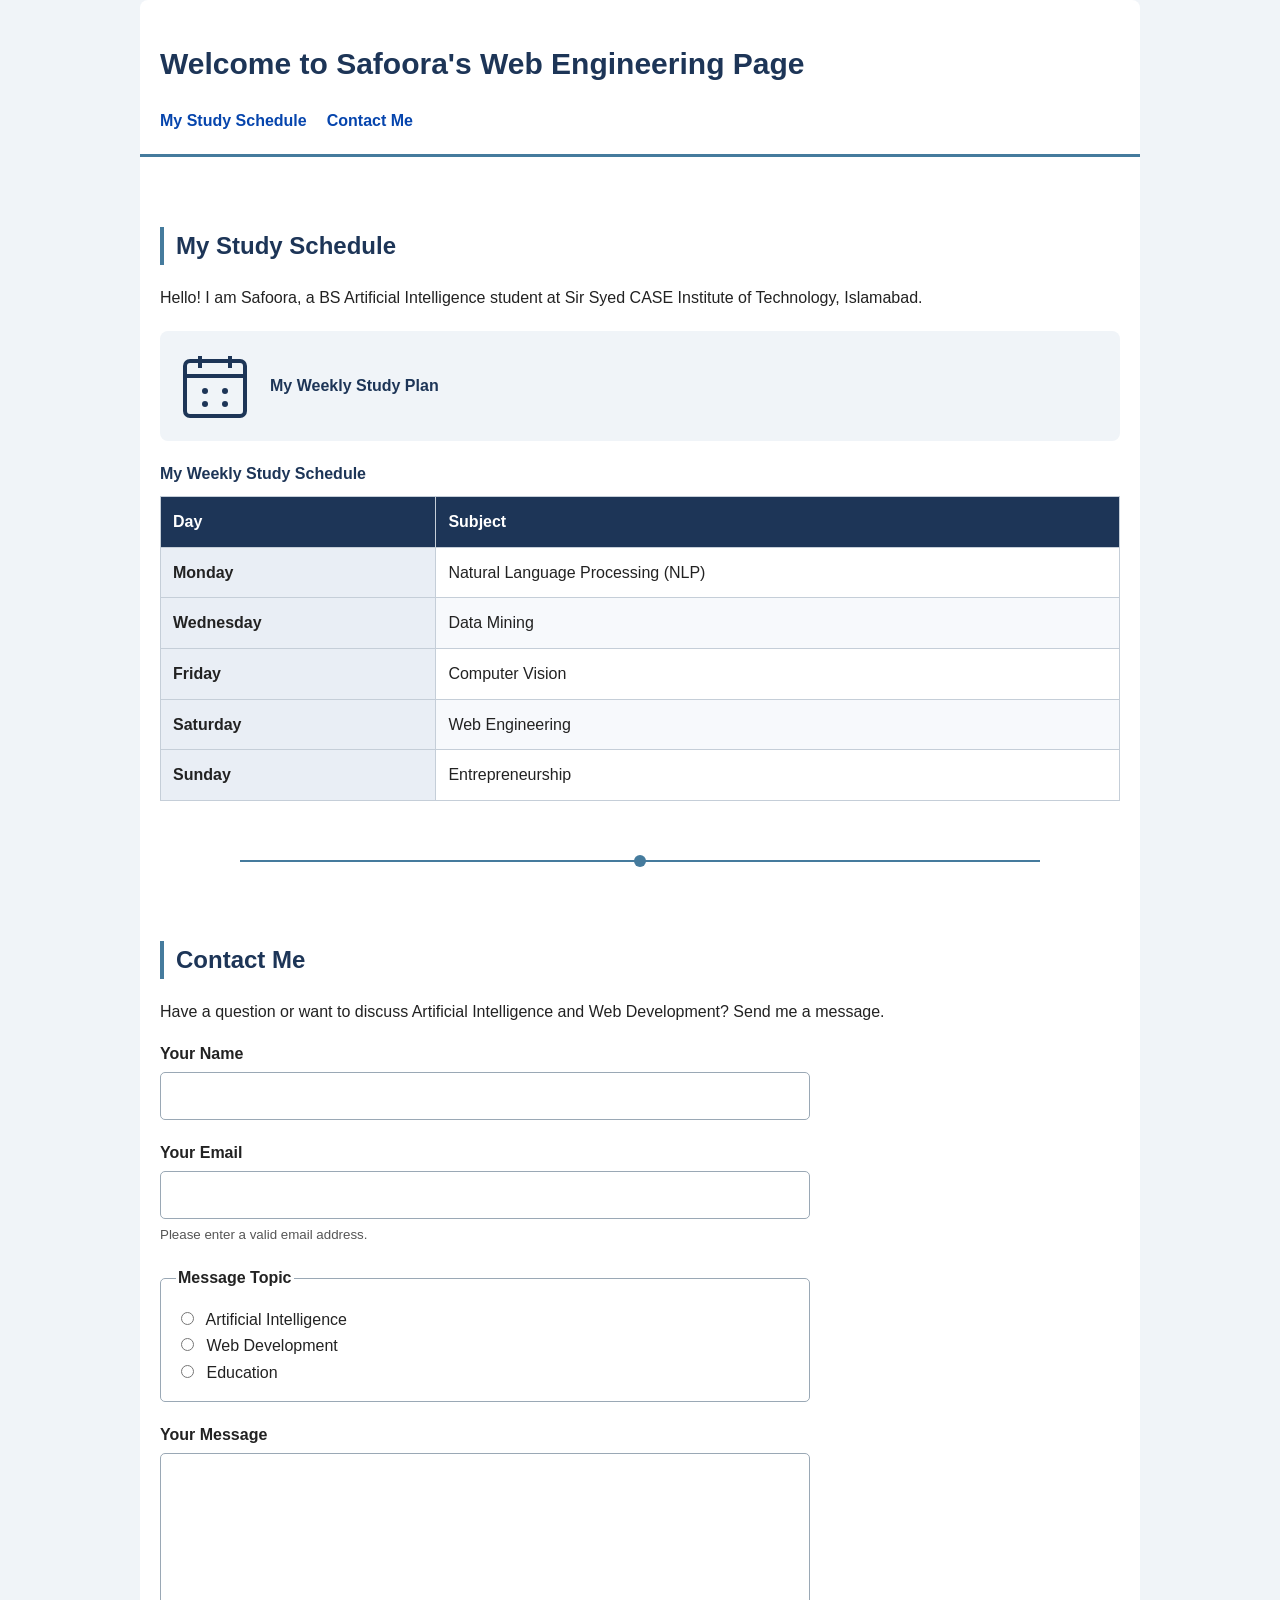
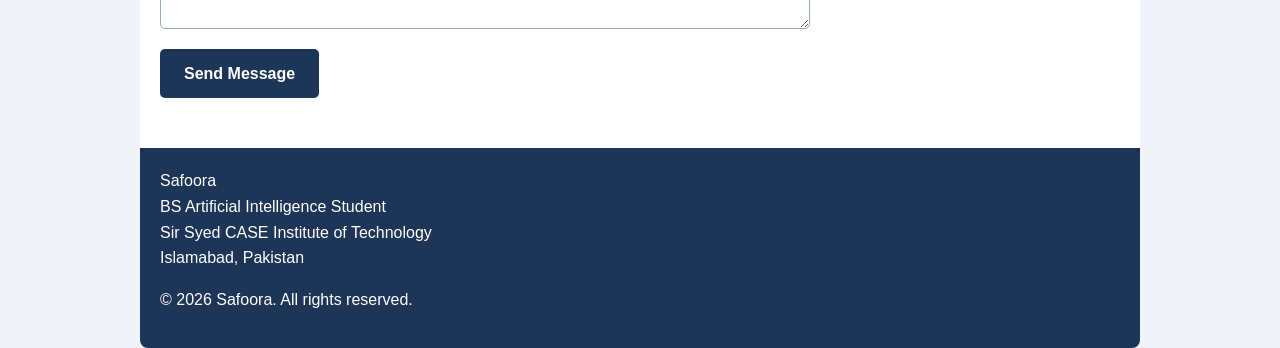
<file: lab2/index.html>
<!doctype html>
<html lang="en">
  <head>
    <meta charset="UTF-8" />
    <meta name="viewport" content="width=device-width, initial-scale=1.0" />
    <title>Web Engineering Lab 02 - Safoora</title>
    <link rel="stylesheet" href="style.css" />
  </head>
  <body>
    <a href="#main-content" class="skip-link"> Skip to main content </a>

    <header>
      <h1 id="greeting">Welcome to Safoora's Web Engineering Page</h1>

      <nav aria-label="Main navigation">
        <ul>
          <li>
            <a href="#office-hours">My Study Schedule</a>
          </li>
          <li>
            <a href="#feedback">Contact Me</a>
          </li>
        </ul>
      </nav>
    </header>

    <main id="main-content">
      <section id="office-hours">
        <h2>My Study Schedule</h2>

        <p>
          Hello! I am Safoora, a BS Artificial Intelligence student at Sir Syed
          CASE Institute of Technology, Islamabad.
        </p>

        <figure>
          <svg
            width="80"
            height="80"
            viewBox="0 0 80 80"
            role="img"
            aria-labelledby="calendar-title"
          >
            <title id="calendar-title">Study schedule calendar icon</title>
            <rect
              x="10"
              y="15"
              width="60"
              height="55"
              rx="5"
              fill="none"
              stroke="currentColor"
              stroke-width="4"
            />
            <line
              x1="10"
              y1="30"
              x2="70"
              y2="30"
              stroke="currentColor"
              stroke-width="4"
            />
            <line
              x1="25"
              y1="10"
              x2="25"
              y2="22"
              stroke="currentColor"
              stroke-width="4"
            />
            <line
              x1="55"
              y1="10"
              x2="55"
              y2="22"
              stroke="currentColor"
              stroke-width="4"
            />
            <circle cx="30" cy="45" r="3" fill="currentColor" />
            <circle cx="50" cy="45" r="3" fill="currentColor" />
            <circle cx="30" cy="58" r="3" fill="currentColor" />
            <circle cx="50" cy="58" r="3" fill="currentColor" />
          </svg>
          <figcaption>My Weekly Study Plan</figcaption>
        </figure>

        <table>
          <caption>
            My Weekly Study Schedule
          </caption>

          <thead>
            <tr>
              <th scope="col">Day</th>
              <th scope="col">Subject</th>
            </tr>
          </thead>

          <tbody>
            <tr>
              <th scope="row">Monday</th>
              <td>Natural Language Processing (NLP)</td>
            </tr>
            <tr>
              <th scope="row">Wednesday</th>
              <td>Data Mining</td>
            </tr>
            <tr>
              <th scope="row">Friday</th>
              <td>Computer Vision</td>
            </tr>
            <tr>
              <th scope="row">Saturday</th>
              <td>Web Engineering</td>
            </tr>
            <tr>
              <th scope="row">Sunday</th>
              <td>Entrepreneurship</td>
            </tr>
          </tbody>
        </table>
      </section>

      <svg
        class="section-divider"
        viewBox="0 0 800 20"
        aria-hidden="true"
        focusable="false"
      >
        <line
          x1="0"
          y1="10"
          x2="800"
          y2="10"
          stroke="currentColor"
          stroke-width="2"
        />
        <circle cx="400" cy="10" r="6" fill="currentColor" />
      </svg>

      <section id="feedback">
        <h2>Contact Me</h2>

        <p>
          Have a question or want to discuss Artificial Intelligence and Web
          Development? Send me a message.
        </p>

        <form action="#" method="post">
          <div class="form-group">
            <label for="name">Your Name</label>
            <input
              type="text"
              id="name"
              name="name"
              autocomplete="name"
              required
            />
          </div>

          <div class="form-group">
            <label for="email">Your Email</label>
            <input
              type="email"
              id="email"
              name="email"
              autocomplete="email"
              aria-describedby="email-hint"
              required
            />
            <small id="email-hint"> Please enter a valid email address. </small>
          </div>

          <fieldset>
            <legend>Message Topic</legend>

            <div>
              <input
                type="radio"
                id="ai"
                name="topic"
                value="artificial-intelligence"
                required
              />
              <label for="ai">Artificial Intelligence</label>
            </div>

            <div>
              <input
                type="radio"
                id="web"
                name="topic"
                value="web-development"
              />
              <label for="web">Web Development</label>
            </div>

            <div>
              <input
                type="radio"
                id="education"
                name="topic"
                value="education"
              />
              <label for="education">Education</label>
            </div>
          </fieldset>

          <div class="form-group">
            <label for="message">Your Message</label>
            <textarea id="message" name="message" rows="6" required></textarea>
          </div>

          <button type="submit">Send Message</button>
        </form>
      </section>
    </main>

    <footer>
      <address>
        Safoora<br />
        BS Artificial Intelligence Student<br />
        Sir Syed CASE Institute of Technology<br />
        Islamabad, Pakistan
      </address>

      <p>&copy; 2026 Safoora. All rights reserved.</p>
    </footer>
  </body>
</html>
</file>
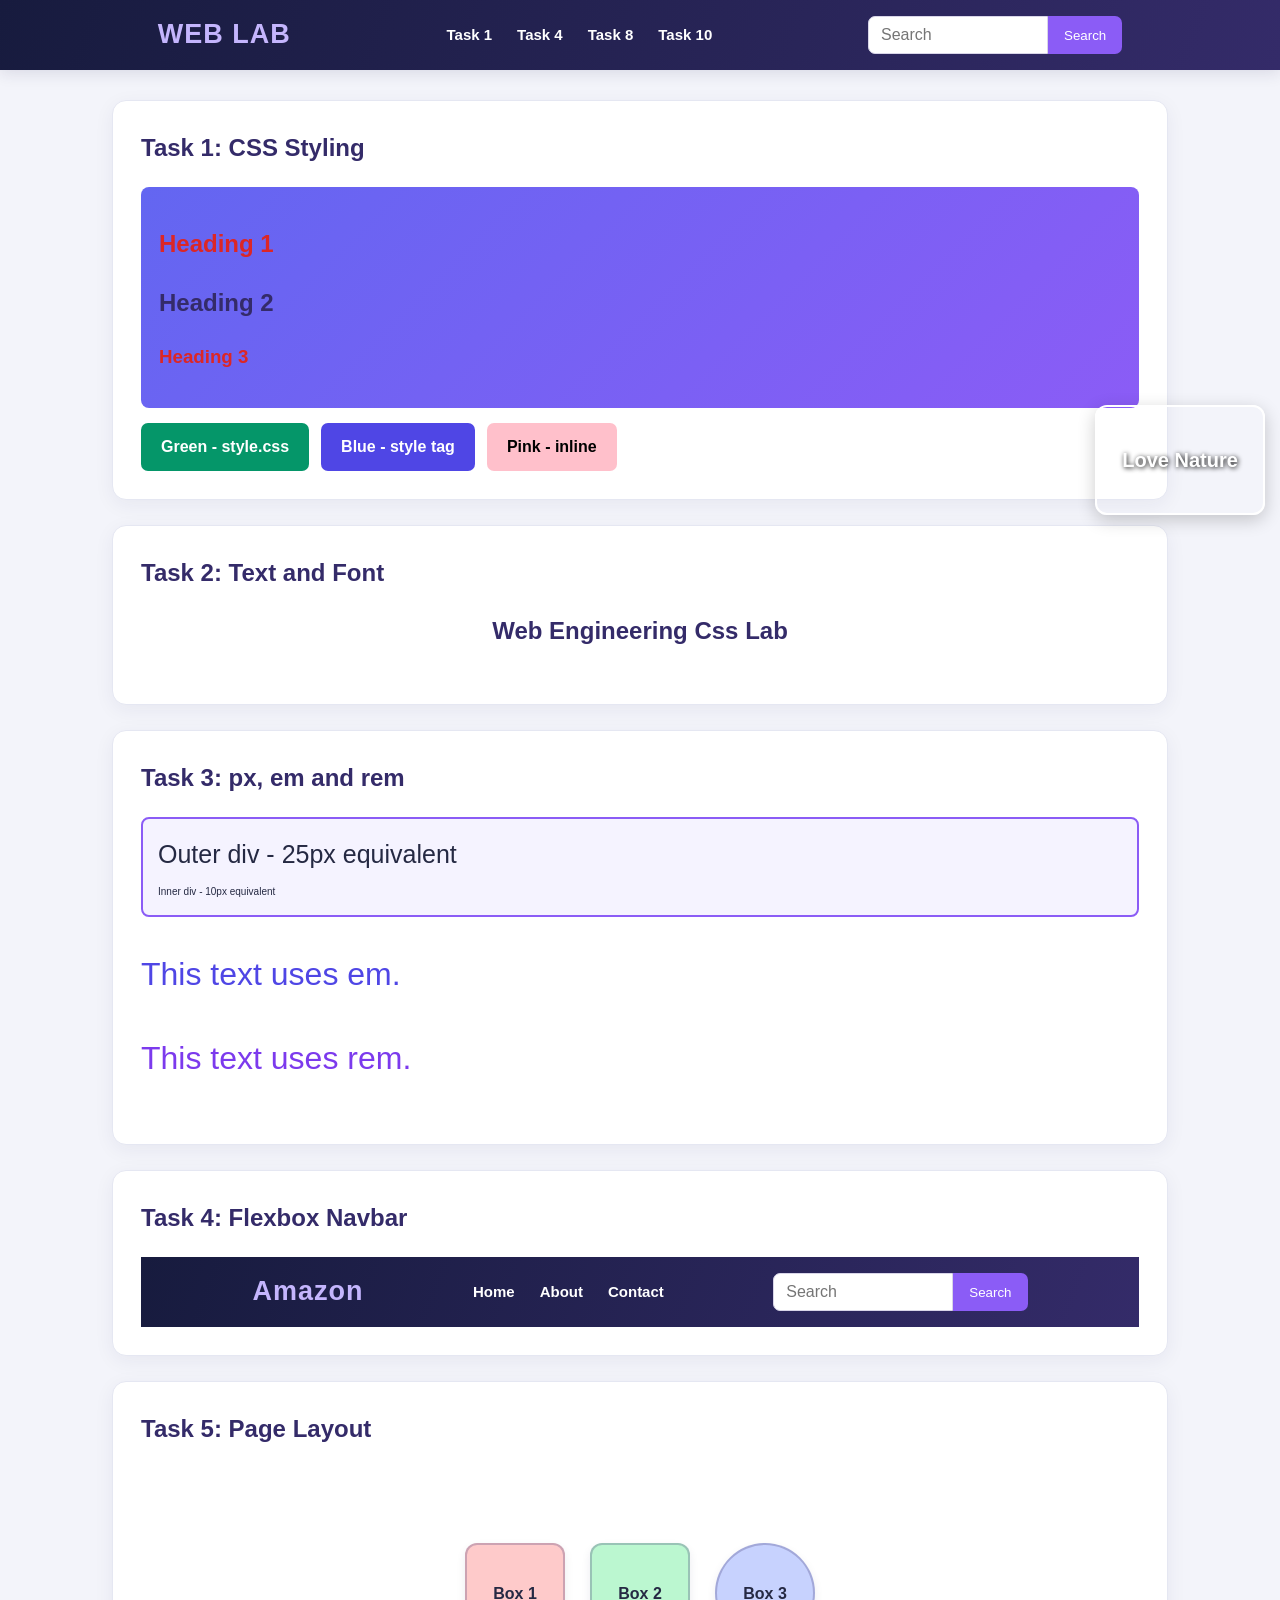
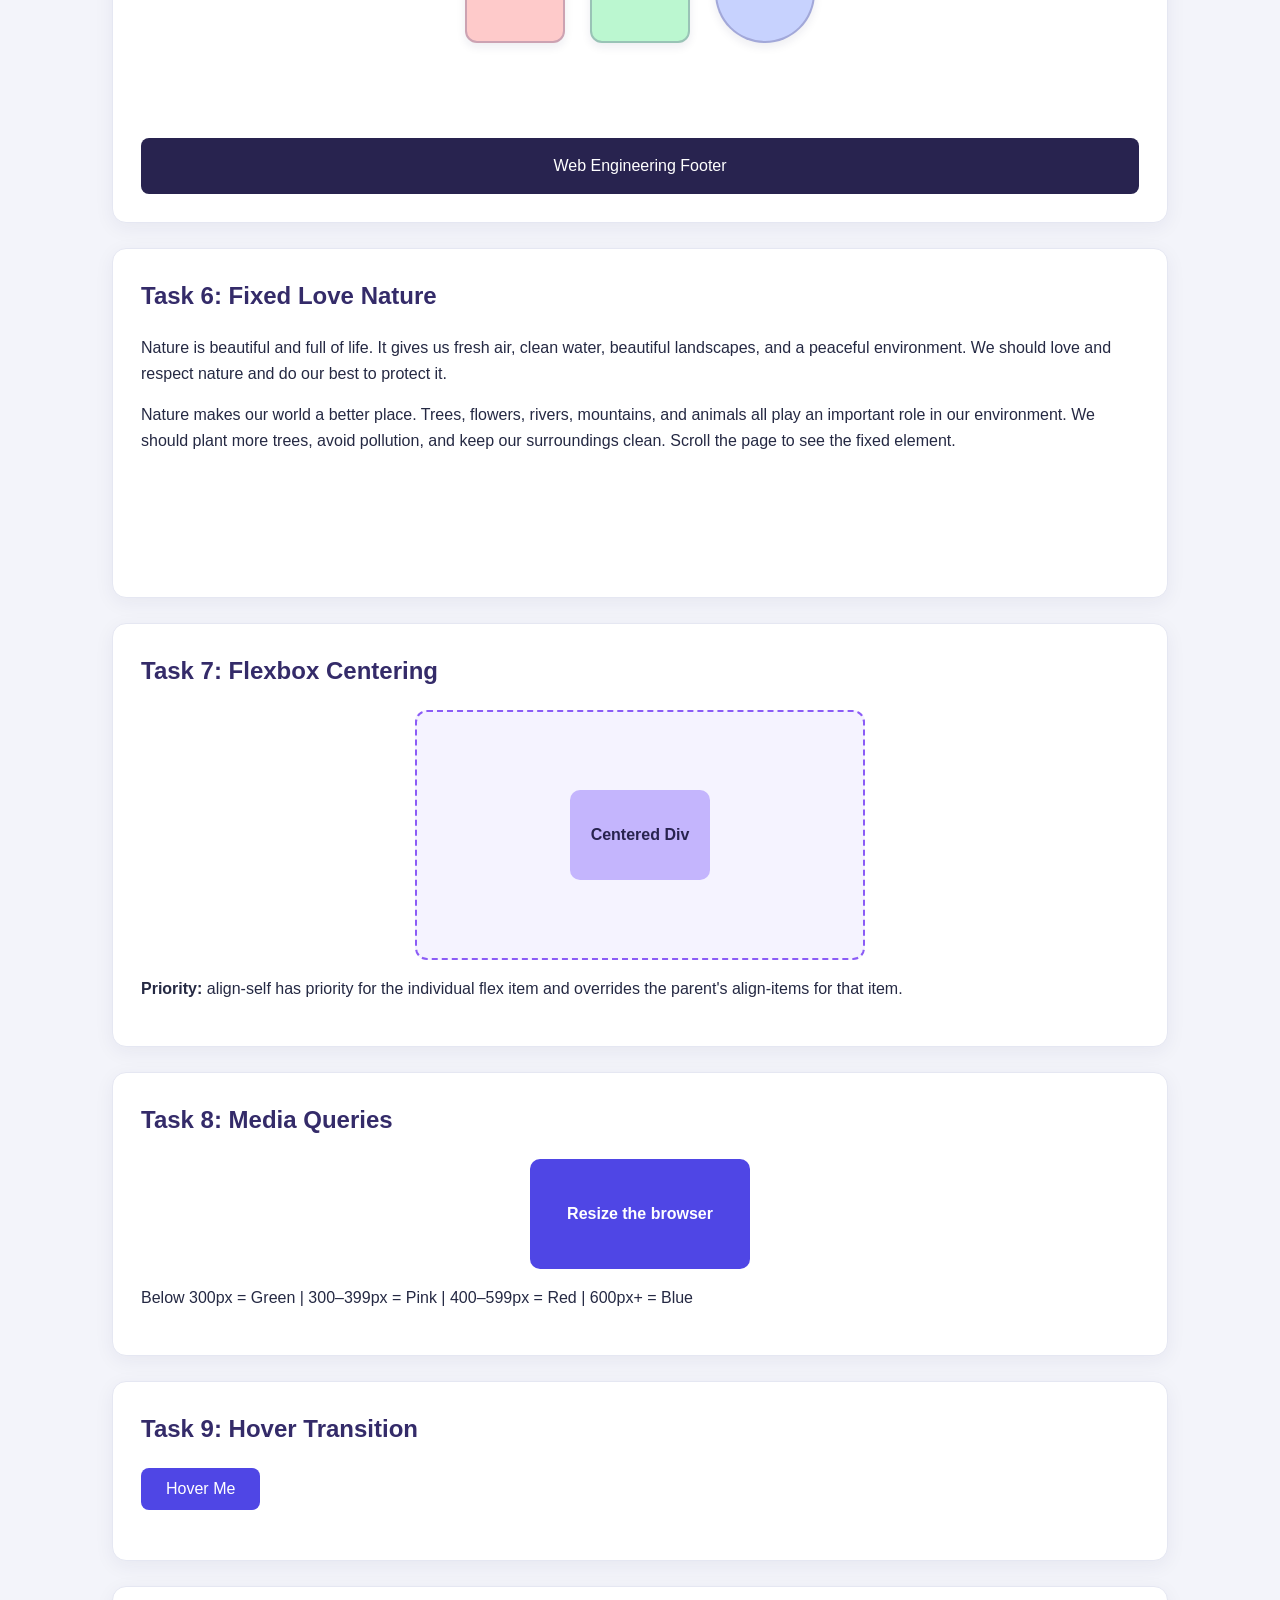
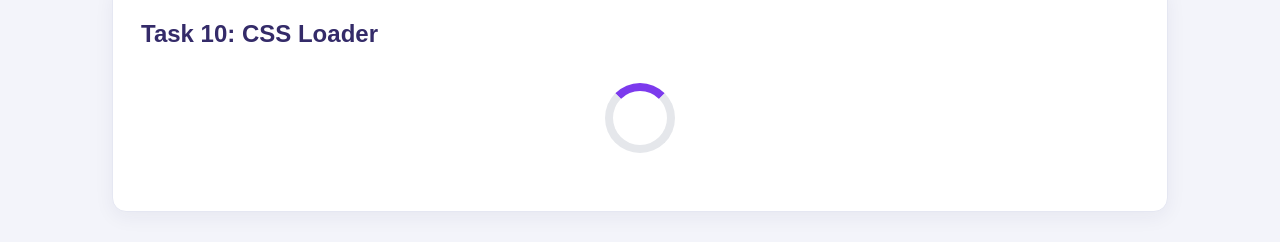
<file: lab3/index.html>
<!DOCTYPE html>
<html lang="en">
<head>
    <meta charset="UTF-8">
    <meta name="viewport" content="width=device-width, initial-scale=1.0">
    <title>Web Engineering - Lab 03</title>
    <link rel="stylesheet" href="style.css">
</head>
<body>

<header>
    <nav class="navbar">
        <div class="logo">WEB LAB</div>
        <div class="nav-links">
            <a href="#task1">Task 1</a>
            <a href="#task4">Task 4</a>
            <a href="#task8">Task 8</a>
            <a href="#task10">Task 10</a>
        </div>
        <div class="search">
            <input type="text" placeholder="Search">
            <button>Search</button>
        </div>
    </nav>
</header>

<main>

<section id="task1" class="task">
    <h2>Task 1: CSS Styling</h2>
    <div id="box">
        <h1 class="heading">Heading 1</h1>
        <h2 class="heading">Heading 2</h2>
        <h3 class="heading">Heading 3</h3>
    </div>
    <div class="buttons">
        <button class="green-button">Green - style.css</button>
        <button class="blue-button">Blue - style tag</button>
        <button style="background-color: pink;">Pink - inline</button>
    </div>
</section>

<section id="task2" class="task">
    <h2>Task 2: Text and Font</h2>
    <h1 class="capital-heading">web engineering css lab</h1>
</section>

<section id="task3" class="task">
    <h2>Task 3: px, em and rem</h2>
    <div class="outer-em">
        Outer div - 25px equivalent
        <div class="inner-em">Inner div - 10px equivalent</div>
    </div>
    <div class="unit-demo">
        <p class="em-text">This text uses em.</p>
        <p class="rem-text">This text uses rem.</p>
    </div>
</section>

<section id="task4" class="task">
    <h2>Task 4: Flexbox Navbar</h2>
    <nav class="demo-navbar">
        <div class="demo-logo">Amazon</div>
        <div class="demo-links">
            <a href="#">Home</a>
            <a href="#">About</a>
            <a href="#">Contact</a>
        </div>
        <div class="demo-search">
            <input type="text" placeholder="Search">
            <button>Search</button>
        </div>
    </nav>
</section>

<section id="task5" class="task">
    <h2>Task 5: Page Layout</h2>
    <div class="layout-content">
        <div class="layout-box box-one">Box 1</div>
        <div class="layout-box box-two">Box 2</div>
        <div class="layout-box box-three">Box 3</div>
    </div>
    <footer>Web Engineering Footer</footer>
</section>

<section id="task6" class="task nature-task">
    <h2>Task 6: Fixed Love Nature</h2>
    <p>Nature is beautiful and full of life. It gives us fresh air, clean water, beautiful landscapes, and a peaceful environment. We should love and respect nature and do our best to protect it.</p>
    <div class="love-nature">Love Nature</div>
    <p>Nature makes our world a better place. Trees, flowers, rivers, mountains, and animals all play an important role in our environment. We should plant more trees, avoid pollution, and keep our surroundings clean.
Scroll the page to see the fixed element.</p>
</section>

<section id="task7" class="task">
    <h2>Task 7: Flexbox Centering</h2>
    <div class="center-parent">
        <div class="center-child">Centered Div</div>
    </div>
    <p><strong>Priority:</strong> align-self has priority for the individual flex item and overrides the parent's align-items for that item.</p>
</section>

<section id="task8" class="task">
    <h2>Task 8: Media Queries</h2>
    <div class="responsive-box">Resize the browser</div>
    <p>Below 300px = Green | 300–399px = Pink | 400–599px = Red | 600px+ = Blue</p>
</section>

<section id="task9" class="task">
    <h2>Task 9: Hover Transition</h2>
    <button class="transition-button">Hover Me</button>
</section>

<section id="task10" class="task">
    <h2>Task 10: CSS Loader</h2>
    <div class="loader"></div>
</section>

</main>

<script src="script.js"></script>
</body>
</html>
</file>
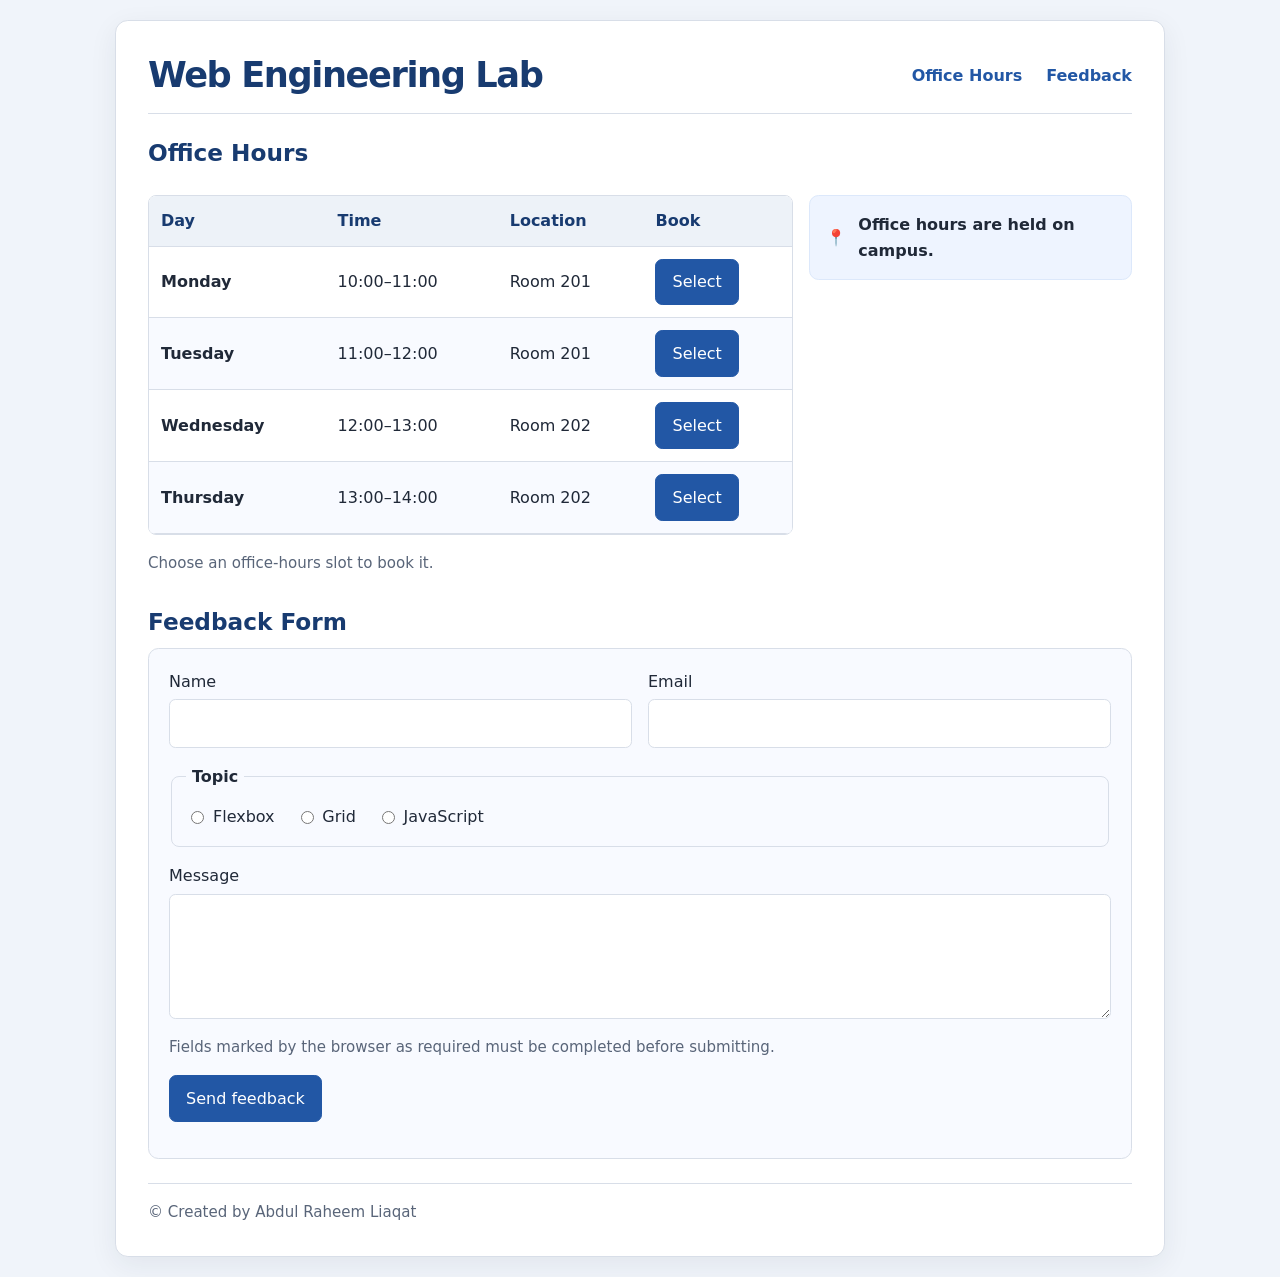
<file: lab4/index.html>
<!doctype html>
<html lang="en">
  <head>
    <meta charset="utf-8" />
    <meta name="viewport" content="width=device-width, initial-scale=1" />
    <meta
      name="description"
      content="Office hours and feedback form for Web Engineering Lab 04."
    />
    <title>Web Engineering Lab 04</title>
    <link rel="stylesheet" href="public/style.css" />
    <script src="public/script.js" defer></script>
    <script type="module" src="public/main.js"></script>
  </head>
  <body>
    <div class="page">
      <header>
        <h1>Web Engineering Lab</h1>
        <nav aria-label="Main navigation">
          <ul>
            <li><a href="#schedule">Office Hours</a></li>
            <li><a href="#feedback">Feedback</a></li>
          </ul>
        </nav>
      </header>
      <main>
        <section id="schedule" aria-labelledby="schedule-heading">
          <h2 id="schedule-heading" class="span-all">Office Hours</h2>
          <div class="table-wrap">
            <table>
              <thead>
                <tr>
                  <th scope="col">Day</th>
                  <th scope="col">Time</th>
                  <th scope="col">Location</th>
                  <th scope="col">Book</th>
                </tr>
              </thead>
              <tbody>
                <tr>
                  <th scope="row">Monday</th>
                  <td>10:00–11:00</td>
                  <td>Room 201</td>
                  <td>
                    <button
                      type="button"
                      data-day="Monday"
                      aria-label="Select Monday"
                    >
                      Select
                    </button>
                  </td>
                </tr>
                <tr>
                  <th scope="row">Tuesday</th>
                  <td>11:00–12:00</td>
                  <td>Room 201</td>
                  <td>
                    <button
                      type="button"
                      data-day="Tuesday"
                      aria-label="Select Tuesday"
                    >
                      Select
                    </button>
                  </td>
                </tr>
                <tr>
                  <th scope="row">Wednesday</th>
                  <td>12:00–13:00</td>
                  <td>Room 202</td>
                  <td>
                    <button
                      type="button"
                      data-day="Wednesday"
                      aria-label="Select Wednesday"
                    >
                      Select
                    </button>
                  </td>
                </tr>
                <tr>
                  <th scope="row">Thursday</th>
                  <td>13:00–14:00</td>
                  <td>Room 202</td>
                  <td>
                    <button
                      type="button"
                      data-day="Thursday"
                      aria-label="Select Thursday"
                    >
                      Select
                    </button>
                  </td>
                </tr>
              </tbody>
            </table>
          </div>
          <figure>
            <span class="location-icon" aria-hidden="true">📍</span>
            <figcaption>Office hours are held on campus.</figcaption>
          </figure>
          <p
            id="status"
            class="span-all text-muted"
            role="status"
            aria-live="polite"
          >
            Choose an office-hours slot to book it.
          </p>
        </section>
        <section id="feedback" aria-labelledby="feedback-heading">
          <h2 id="feedback-heading" class="span-all">Feedback Form</h2>
          <form>
            <label for="name"
              >Name
              <input id="name" name="name" autocomplete="name" required />
            </label>
            <label for="email"
              >Email
              <input
                id="email"
                name="email"
                type="email"
                autocomplete="email"
                required
              />
            </label>
            <fieldset class="span-all">
              <legend>Topic</legend>
              <label
                ><input type="radio" name="topic" value="Flexbox" required />
                Flexbox</label
              >
              <label
                ><input type="radio" name="topic" value="Grid" /> Grid</label
              >
              <label
                ><input type="radio" name="topic" value="JavaScript" />
                JavaScript</label
              >
            </fieldset>
            <label class="span-all" for="message"
              >Message
              <textarea
                id="message"
                name="message"
                rows="4"
                required
              ></textarea>
            </label>
            <p class="span-all text-muted">
              Fields marked by the browser as required must be completed before
              submitting.
            </p>
            <button type="submit">Send feedback</button>
            <p
              id="form-status"
              class="span-all text-muted"
              role="status"
              aria-live="polite"
            ></p>
          </form>
        </section>
      </main>
      <footer><p>© Created by Abdul Raheem Liaqat</p></footer>
    </div>
  </body>
</html>
</file>
<file: lab2/style.css>
/* Reset */
* {
    box-sizing: border-box;
}

html {
    scroll-behavior: smooth;
}

/* Main Page */
body {
    margin: 0;
    font-family: Arial, sans-serif;
    line-height: 1.6;
    color: #222;
    background: #f0f4f8;
}

/* Header, Main and Footer */
header,
main,
footer {
    max-width: 1000px;
    margin: auto;
    padding: 20px;
}

header {
    background: #ffffff;
    border-bottom: 3px solid #457b9d;
    border-radius: 8px 8px 0 0;
}

/* Headings */
h1,
h2 {
    color: #1d3557;
}

h1 {
    font-size: 30px;
}

h2 {
    font-size: 24px;
    border-left: 4px solid #457b9d;
    padding-left: 12px;
}

/* Navigation */
nav ul {
    display: flex;
    gap: 20px;
    list-style: none;
    padding: 0;
    margin: 20px 0 0;
}

nav a {
    color: #0645ad;
    text-decoration: none;
    font-weight: bold;
}

nav a:hover {
    color: #457b9d;
    text-decoration: underline;
}

/* Main Content */
main {
    background: #ffffff;
}

section {
    padding: 30px 0;
}

/* Calendar Figure */
figure {
    margin: 20px 0;
    display: flex;
    align-items: center;
    gap: 15px;
    background: #f0f4f8;
    padding: 15px;
    border-radius: 8px;
}

figure svg {
    color: #1d3557;
    flex-shrink: 0;
}

figcaption {
    font-weight: bold;
    color: #1d3557;
}

/* Study Schedule Table */
table {
    width: 100%;
    border-collapse: collapse;
    margin-top: 20px;
}

caption {
    text-align: left;
    font-weight: bold;
    margin-bottom: 10px;
    color: #1d3557;
}

th,
td {
    border: 1px solid #c5ced8;
    padding: 12px;
    text-align: left;
}

thead th {
    background: #1d3557;
    color: #ffffff;
}

tbody th {
    background: #e9eef5;
}

tbody tr:nth-child(even) {
    background: #f7f9fc;
}

tbody tr:hover {
    background: #eaf3fa;
}

/* Section Divider */
.section-divider {
    display: block;
    width: 100%;
    height: 20px;
    color: #457b9d;
    margin: 20px 0;
}

/* Feedback Form */
form {
    max-width: 650px;
}

.form-group {
    margin-bottom: 20px;
}

label,
legend {
    font-weight: bold;
}

input,
textarea {
    display: block;
    width: 100%;
    padding: 10px;
    margin-top: 6px;
    border: 1px solid #9aa8b5;
    border-radius: 5px;
    font: inherit;
}

input:focus,
textarea:focus {
    border-color: #457b9d;
    outline: 2px solid #d6eaf5;
}

textarea {
    resize: vertical;
}

/* Topic Options */
fieldset {
    margin: 20px 0;
    padding: 15px;
    border: 1px solid #9aa8b5;
    border-radius: 5px;
}

fieldset input {
    display: inline-block;
    width: auto;
    margin-right: 8px;
}

fieldset label {
    font-weight: normal;
}

/* Submit Button */
button {
    padding: 12px 24px;
    border: 0;
    border-radius: 5px;
    background: #1d3557;
    color: #ffffff;
    font: inherit;
    font-weight: bold;
    cursor: pointer;
    transition: background 0.2s ease;
}

button:hover {
    background: #457b9d;
}

/* Helpful Text */
small {
    display: block;
    margin-top: 5px;
    color: #555;
}

/* Footer */
footer {
    background: #1d3557;
    color: #ffffff;
    border-radius: 0 0 8px 8px;
}

footer address {
    font-style: normal;
}

footer a {
    color: #ffffff;
}

/* Skip Link for Accessibility */
.skip-link {
    position: absolute;
    left: -9999px;
    top: 10px;
    z-index: 1000;
    padding: 12px 18px;
    background: #000000;
    color: #ffffff;
    text-decoration: none;
}

.skip-link:focus {
    left: 10px;
}

/* Keyboard Accessibility */
a:focus-visible,
button:focus-visible,
input:focus-visible,
textarea:focus-visible {
    outline: 3px solid #ffbf00;
    outline-offset: 3px;
}

/* Responsive Design */
@media (max-width: 600px) {
    header,
    main,
    footer {
        padding: 15px;
    }

    h1 {
        font-size: 24px;
    }

    nav ul {
        flex-direction: column;
        gap: 10px;
    }

    figure {
        align-items: flex-start;
    }

    table {
        font-size: 14px;
    }

    th,
    td {
        padding: 8px;
    }
}
</file>
<file: lab3/style.css>
/* ===== Global Styling ===== */
* {
  box-sizing: border-box;
}

html {
  scroll-behavior: smooth;
}

body {
  margin: 0;
  font-family: Arial, Helvetica, sans-serif;
  background: #f3f4fa;
  color: #252943;
  line-height: 1.6;
}

/* ===== Sticky Header ===== */
header {
  position: sticky;
  top: 0;
  z-index: 100;
  box-shadow: 0 3px 15px rgba(30, 27, 75, 0.12);
}

.navbar,
.demo-navbar {
  min-height: 70px;
  background: linear-gradient(110deg, #171b3e, #342b69);
  display: flex;
  align-items: center;
  justify-content: space-evenly;
  gap: 20px;
  padding: 12px 22px;
}

/* ===== Logo ===== */
.logo,
.demo-logo {
  color: #c4b5fd;
  font-size: 27px;
  font-weight: bold;
  letter-spacing: 1px;
}

/* ===== Navigation Links ===== */
.nav-links,
.demo-links {
  display: flex;
  align-items: center;
  gap: 25px;
}

.nav-links a,
.demo-links a {
  color: #ffffff;
  text-decoration: none;
  font-size: 15px;
  font-weight: 600;
  transition: color 0.25s ease;
}

.nav-links a:hover,
.demo-links a:hover {
  color: #c4b5fd;
}

/* ===== Search Bar ===== */
.search,
.demo-search {
  display: flex;
  align-items: center;
}

.search input,
.demo-search input {
  height: 38px;
  width: 180px;
  padding: 8px 12px;
  border: 1px solid #d8d5e8;
  border-radius: 7px 0 0 7px;
  outline: none;
  font: inherit;
  background: white;
}

.search button,
.demo-search button {
  height: 38px;
  background: #8b5cf6;
  color: white;
  border: none;
  padding: 0 16px;
  border-radius: 0 7px 7px 0;
  cursor: pointer;
  transition: background 0.25s ease;
}

.search button:hover,
.demo-search button:hover {
  background: #7041d8;
}

/* ===== Main Content ===== */
main {
  max-width: 1100px;
  margin: 30px auto;
  padding: 0 12px;
}

/* ===== Task Cards ===== */
.task {
  background: #ffffff;
  margin: 25px 10px;
  padding: 28px;
  border-radius: 14px;
  min-height: 180px;
  border: 1px solid #e5e7f2;
  box-shadow: 0 5px 20px rgba(39, 36, 90, 0.06);
  transition:
    transform 0.25s ease,
    box-shadow 0.25s ease;
}

.task:hover {
  transform: translateY(-3px);
  box-shadow: 0 10px 28px rgba(39, 36, 90, 0.12);
}

.task h2 {
  margin-top: 0;
  color: #342b69;
  font-size: 24px;
}

/* ===== Box Example ===== */
#box {
  background: linear-gradient(135deg, #6366f1, #8b5cf6);
  color: white;
  padding: 18px;
  border-radius: 8px;
}

.heading {
  color: #dc2626;
}

/* ===== Buttons ===== */
.buttons {
  margin-top: 15px;
  display: flex;
  gap: 12px;
  flex-wrap: wrap;
}

.buttons button {
  padding: 11px 20px;
  border: none;
  border-radius: 7px;
  cursor: pointer;
  font: inherit;
  font-weight: bold;
  transition:
    transform 0.2s ease,
    opacity 0.2s ease;
}

.buttons button:hover {
  transform: translateY(-2px);
  opacity: 0.9;
}

.green-button {
  background: #059669;
  color: white;
}

.blue-button {
  background: #4f46e5;
  color: white;
}

/* ===== Text Styling ===== */
.capital-heading {
  text-align: center;
  text-transform: capitalize;
  color: #342b69;
}

.outer-em {
  font-size: 1.5625em;
  border: 2px solid #8b5cf6;
  padding: 15px;
  border-radius: 8px;
  background: #f5f3ff;
}

.inner-em {
  font-size: 0.4em;
  margin-top: 10px;
}

.unit-demo {
  margin-top: 15px;
}

.em-text {
  font-size: 2em;
  color: #4f46e5;
}

.rem-text {
  font-size: 2rem;
  color: #7c3aed;
}

/* ===== Layout Demonstration ===== */
.layout-content {
  min-height: 250px;
  display: flex;
  align-items: center;
  justify-content: center;
  gap: 25px;
  flex-wrap: wrap;
}

.layout-box {
  width: 100px;
  height: 100px;
  border: 2px solid rgba(52, 43, 105, 0.25);
  border-radius: 12px;
  display: flex;
  align-items: center;
  justify-content: center;
  font-weight: bold;
  box-shadow: 0 4px 10px rgba(30, 27, 75, 0.08);
}

.box-one {
  background: #fecaca;
}

.box-two {
  background: #bbf7d0;
}

.box-three {
  background: #c7d2fe;
  border-radius: 50%;
}

/* ===== Task Footer ===== */
.task footer {
  background: #28234f;
  color: white;
  text-align: center;
  padding: 15px;
  border-radius: 8px;
  margin-top: 20px;
}

/* ===== Nature Section ===== */
.nature-task {
  min-height: 350px;
}

/* ===== Fixed Nature Image ===== */
.love-nature {
  position: fixed;
  right: 15px;
  top: 45%;
  z-index: 1000;
  width: 170px;
  height: 110px;
  background-image: url("https://images.unsplash.com/photo-1441974231531-c6227db76b6e?auto=format&fit=crop&w=500&q=80");
  background-size: cover;
  background-position: center;
  color: white;
  font-size: 20px;
  font-weight: bold;
  display: flex;
  align-items: center;
  justify-content: center;
  text-shadow: 1px 1px 5px black;
  border-radius: 12px;
  border: 2px solid white;
  box-shadow: 0 5px 18px rgba(0, 0, 0, 0.2);
}

/* ===== Centering Example ===== */
.center-parent {
  width: 450px;
  height: 250px;
  border: 2px dashed #8b5cf6;
  border-radius: 12px;
  display: flex;
  justify-content: center;
  align-items: center;
  margin: auto;
  background: #f5f3ff;
}

.center-child {
  width: 140px;
  height: 90px;
  background: #c4b5fd;
  color: #28234f;
  border-radius: 10px;
  display: flex;
  align-items: center;
  justify-content: center;
  font-weight: bold;
}

/* ===== Responsive Box ===== */
.responsive-box {
  width: 220px;
  min-height: 110px;
  display: flex;
  align-items: center;
  justify-content: center;
  color: white;
  background: #4f46e5;
  margin: auto;
  border-radius: 10px;
  font-weight: bold;
  text-align: center;
  padding: 12px;
  transition: background 0.3s ease;
}

@media (max-width: 299px) {
  .responsive-box {
    background: #059669;
  }
}

@media (min-width: 300px) and (max-width: 399px) {
  .responsive-box {
    background: #f9a8d4;
    color: #252943;
  }
}

@media (min-width: 400px) and (max-width: 599px) {
  .responsive-box {
    background: #dc2626;
  }
}

@media (min-width: 600px) {
  .responsive-box {
    background: #4f46e5;
  }
}

/* ===== Transition Button ===== */
.transition-button {
  font-size: 16px;
  padding: 12px 25px;
  border: none;
  border-radius: 8px;
  background: #4f46e5;
  color: white;
  cursor: pointer;
  transition: 0.3s ease;
}

.transition-button:hover {
  font-size: 20px;
  transform: rotate(3deg);
  background: #7c3aed;
}

/* ===== Loading Animation ===== */
.loader {
  width: 70px;
  height: 70px;
  border: 8px solid #e5e7eb;
  border-top: 8px solid #7c3aed;
  border-radius: 50%;
  animation: spin 1s linear infinite;
  margin: 30px auto;
}

@keyframes spin {
  from {
    transform: rotate(0deg);
  }

  to {
    transform: rotate(360deg);
  }
}

/* ===== Keyboard Focus ===== */
a:focus-visible,
button:focus-visible,
input:focus-visible {
  outline: 3px solid #f59e0b;
  outline-offset: 3px;
}

/* ===== Responsive Design ===== */
@media (max-width: 650px) {
  .navbar,
  .demo-navbar {
    flex-direction: column;
    height: auto;
    gap: 15px;
    padding: 16px;
  }

  .nav-links,
  .demo-links {
    flex-wrap: wrap;
    justify-content: center;
    gap: 15px;
  }

  .search input,
  .demo-search input {
    width: min(180px, 55vw);
  }

  .layout-content {
    flex-wrap: wrap;
  }

  .center-parent {
    width: 100%;
  }

  .task {
    margin: 18px 0;
    padding: 20px;
  }

  .love-nature {
    width: 110px;
    height: 75px;
    right: 8px;
    font-size: 15px;
  }
}
</file>
<file: lab4/public/style.css>
@layer reset, base, components, utilities;

/* ===== Reset ===== */
@layer reset {
  *,
  *::before,
  *::after {
    box-sizing: border-box;
  }

  body,
  h1,
  h2,
  p,
  figure {
    margin: 0;
  }
}

/* ===== Base Styles ===== */
@layer base {
  :root {
    color-scheme: light;

    --space: 1rem;
    --color-bg: #ffffff;
    --color-text: #202938;
    --color-muted: #596579;
    --color-border: #d8dee8;
    --color-accent: #2257a5;
    --color-accent-contrast: #ffffff;
    --color-soft: #eef4ff;
    --color-heading: #183b70;
    --color-hover: #174580;
  }

  html {
    scroll-behavior: smooth;
  }

  body {
    font-family:
      system-ui,
      -apple-system,
      BlinkMacSystemFont,
      "Segoe UI",
      sans-serif;
    line-height: 1.6;
    color: var(--color-text);
    background: #f0f4fa;
    padding: 1.25rem;
  }

  a {
    color: var(--color-accent);
    text-decoration: none;
  }

  a:hover {
    text-decoration: underline;
  }

  button,
  input,
  textarea {
    font: inherit;
  }

  button {
    border: 1px solid var(--color-accent);
    background: var(--color-accent);
    color: var(--color-accent-contrast);
    border-radius: 0.45rem;
    padding: 0.6rem 1rem;
    cursor: pointer;
    transition:
      background 0.2s ease,
      transform 0.2s ease;
  }

  button:hover {
    background: var(--color-hover);
    transform: translateY(-1px);
  }

  button:focus-visible,
  a:focus-visible,
  input:focus-visible,
  textarea:focus-visible {
    outline: 3px solid #f0ad4e;
    outline-offset: 3px;
  }

  input:not([type="radio"]),
  textarea {
    display: block;
    inline-size: 100%;
    min-width: 0;
    border: 1px solid var(--color-border);
    border-radius: 0.4rem;
    padding: 0.65rem;
    margin-top: 0.3rem;
    background: #fff;
    color: var(--color-text);
  }

  input:not([type="radio"]):focus,
  textarea:focus {
    border-color: var(--color-accent);
  }

  textarea {
    resize: vertical;
  }

  fieldset {
    border: 1px solid var(--color-border);
    border-radius: 0.5rem;
    padding: 0.9rem;
  }

  legend {
    font-weight: 600;
    padding-inline: 0.35rem;
  }

  label {
    display: block;
    font-weight: 500;
  }

  h1,
  h2 {
    line-height: 1.25;
    color: var(--color-heading);
  }

  h1 {
    font-size: clamp(1.6rem, 4vw, 2.2rem);
    letter-spacing: -0.04em;
  }

  h2 {
    font-size: 1.45rem;
    margin-bottom: 0.75rem;
  }

  small {
    display: block;
    color: var(--color-muted);
    font-size: 0.875rem;
    margin-top: 0.25rem;
  }
}

/* ===== Page Components ===== */
@layer components {
  .page {
    max-width: 1050px;
    margin-inline: auto;
    background: var(--color-bg);
    padding: clamp(1rem, 3vw, 2rem);
    border: 1px solid var(--color-border);
    border-radius: 0.8rem;
    box-shadow: 0 8px 28px rgba(32, 41, 56, 0.07);
  }

  header {
    display: flex;
    flex-wrap: wrap;
    justify-content: space-between;
    align-items: center;
    gap: var(--space);
    padding-block-end: var(--space);
    border-block-end: 1px solid var(--color-border);
  }

  nav ul {
    display: flex;
    gap: 1.5rem;
    list-style: none;
    margin: 0;
    padding: 0;
  }

  nav a {
    font-weight: 600;
    padding-block: 0.35rem;
  }

  nav a:hover {
    color: var(--color-hover);
  }

  figure {
    display: flex;
    align-items: center;
    gap: 0.75rem;
    padding: 1rem;
    background: var(--color-soft);
    border: 1px solid #dce8fb;
    border-radius: 0.6rem;
  }

  figure svg {
    flex-shrink: 0;
    color: var(--color-accent);
  }

  figcaption {
    font-weight: 600;
  }

  main {
    display: grid;
    gap: 2rem;
    padding-block: 1.5rem;
  }

  section {
    min-width: 0;
  }

  #schedule {
    display: grid;
    grid-template-columns: 2fr 1fr;
    gap: var(--space);
    align-items: start;
  }

  .table-wrap {
    overflow-x: auto;
    border: 1px solid var(--color-border);
    border-radius: 0.5rem;
  }

  table {
    width: 100%;
    border-collapse: collapse;
    background: #fff;
  }

  caption {
    text-align: left;
    font-weight: 700;
    padding: 0.75rem;
    color: var(--color-heading);
  }

  th,
  td {
    text-align: left;
    padding: 0.75rem;
    border-bottom: 1px solid var(--color-border);
  }

  thead {
    background: #edf2f8;
  }

  thead th {
    color: var(--color-heading);
    font-weight: 700;
  }

  tbody tr:nth-child(even) {
    background: #f8faff;
  }

  tbody tr:hover {
    background: #eef4ff;
  }

  tr.selected th,
  tr.selected td {
    background: #dce9ff;
  }

  tr.selected button {
    background: #184b32;
    border-color: #184b32;
  }

  form {
    display: grid;
    grid-template-columns: 1fr 1fr;
    gap: 1rem var(--space);
    padding: 1.25rem;
    background: #f8faff;
    border: 1px solid var(--color-border);
    border-radius: 0.65rem;
  }

  form > div {
    min-width: 0;
  }

  form button {
    justify-self: start;
    align-self: start;
  }

  form fieldset {
    min-width: 0;
  }

  form fieldset label {
    display: inline-flex;
    align-items: center;
    gap: 0.35rem;
    margin-inline-end: 1rem;
    font-weight: 400;
  }

  form input[type="radio"] {
    accent-color: var(--color-accent);
  }

  .text-muted {
    color: var(--color-muted);
    font-size: 0.94rem;
  }

  footer {
    border-block-start: 1px solid var(--color-border);
    padding-block-start: 1rem;
    color: var(--color-muted);
    font-size: 0.94rem;
  }

  footer address {
    font-style: normal;
  }
}

/* ===== Utility Classes ===== */
@layer utilities {
  .span-all {
    grid-column: 1 / -1;
  }
}

/* ===== Responsive Design ===== */
@media (max-width: 40rem) {
  body {
    padding: 0.5rem;
  }

  .page {
    padding: 1rem;
    border-radius: 0.5rem;
  }

  header {
    align-items: flex-start;
    flex-direction: column;
  }

  #schedule,
  form {
    grid-template-columns: 1fr;
  }

  .span-all {
    grid-column: 1;
  }

  nav ul {
    flex-wrap: wrap;
    gap: 0.75rem 1rem;
  }

  .table-wrap {
    max-width: 100%;
  }

  table {
    min-width: 540px;
  }

  figure {
    align-items: flex-start;
  }

  form {
    padding: 1rem;
  }
}
</file>
